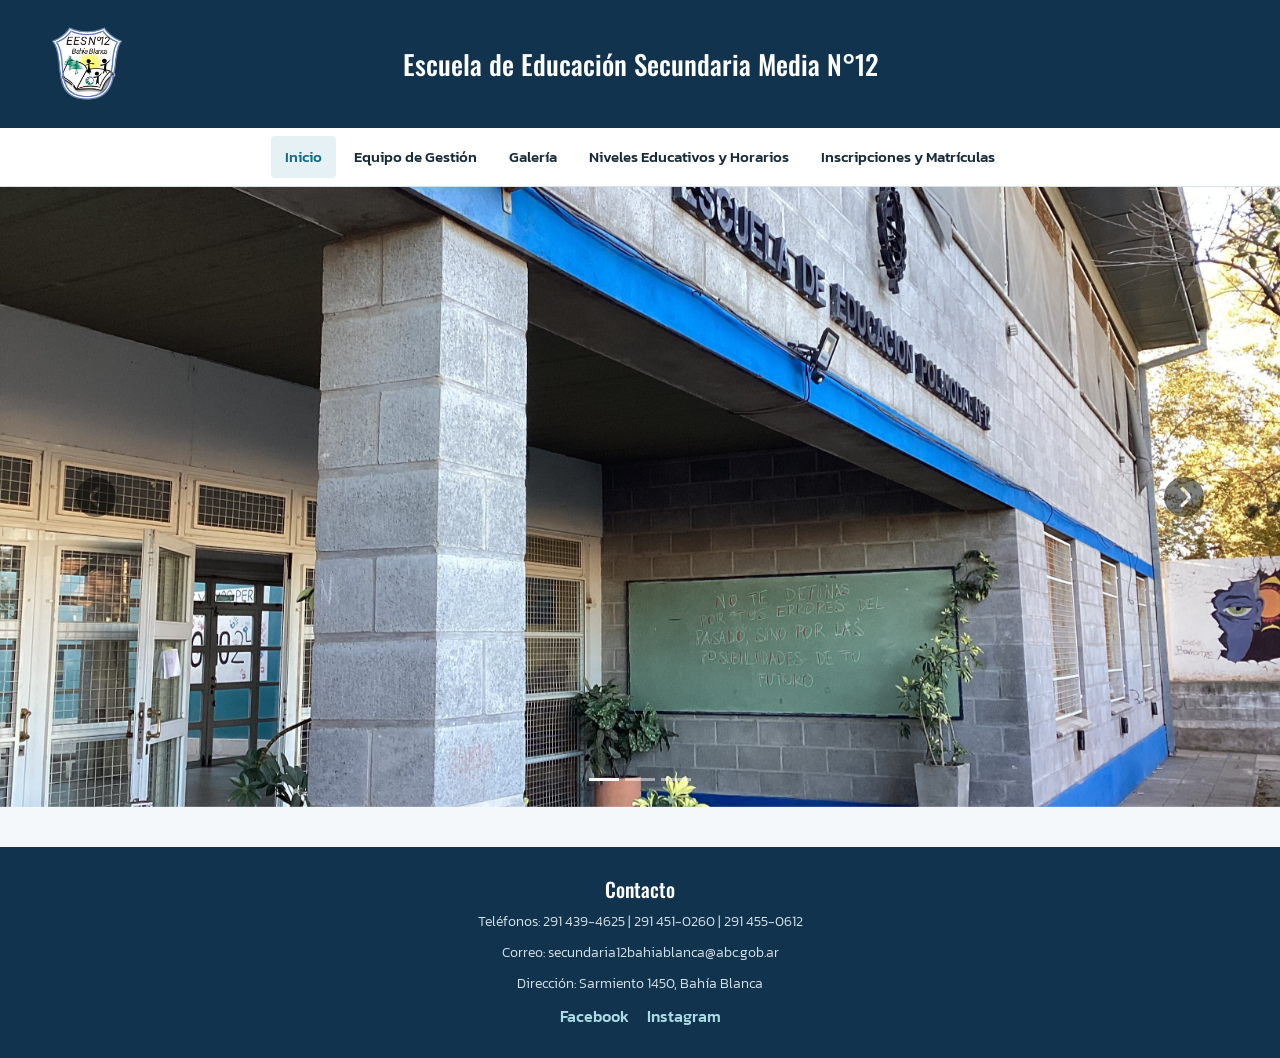
<file: media_12/index.html>
<!DOCTYPE html> 
<html lang="es">
  <head>
    <meta charset="UTF-8" />
    <meta name="viewport" content="width=device-width, initial-scale=1.0" />
    <link href="https://cdn.jsdelivr.net/npm/bootstrap@5.3.3/dist/css/bootstrap.min.css" rel="stylesheet">
    <link rel="stylesheet" href="./css/index.css" />
    <link rel="stylesheet" href="./css/sitio.css" />
    <link rel="preconnect" href="https://fonts.googleapis.com">
<link rel="preconnect" href="https://fonts.gstatic.com" crossorigin>
<link href="https://fonts.googleapis.com/css2?family=Kanit:ital,wght@0,100;0,200;0,300;0,400;0,500;0,600;0,700;0,800;0,900;1,100;1,200;1,300;1,400;1,500;1,600;1,700;1,800;1,900&family=Oswald:wght@200..700&display=swap" rel="stylesheet">
    <title>Colegio Media 12</title>
  </head>

  <body>
    <header class="site-header">
      <div class="site-brand">
        <img src="./img/logo EES12 - Escudo.png" alt="Escudo de la Escuela Media N°12" />
        <h1>Escuela de Educación Secundaria Media N°12</h1>
      </div>
    </header>   

    <nav class="site-nav" aria-label="Navegación principal">
      <a href="./index.html" aria-current="page">Inicio</a>
      <a href="./html/gestion.html">Equipo de Gestión</a>
      <a href="./html/galeria.html">Galería</a>
      <a href="./html/horarios.html">Niveles Educativos y Horarios</a>
      <a href="./html/inscripcion.html">Inscripciones y Matrículas</a>
    </nav>

<div id="carouselExampleIndicators" class="carousel slide">
  <div class="carousel-indicators">
    <button type="button" data-bs-target="#carouselExampleIndicators" data-bs-slide-to="0" class="active" aria-current="true" aria-label="Slide 1"></button>
    <button type="button" data-bs-target="#carouselExampleIndicators" data-bs-slide-to="1" aria-label="Slide 2"></button>
    <button type="button" data-bs-target="#carouselExampleIndicators" data-bs-slide-to="2" aria-label="Slide 3"></button>
  </div>
  <div class="carousel-inner">
    <div class="carousel-item active">
      <img src="./img/1.jpg" class="d-block w-100" alt="...">
    </div>
    <div class="carousel-item">
      <img src="./img/2.jpg" class="d-block w-100" alt="...">
    </div>
    <div class="carousel-item">
      <img src="./img/IMG_3177.jpg" class="d-block w-100" alt="...">
    </div>
  </div>
  <button class="carousel-control-prev" type="button" data-bs-target="#carouselExampleIndicators" data-bs-slide="prev">
  <img src="./img/angulo-circulo-izquierda.png" alt="Anterior" style="width: 40px; height: 40px;">
  <span class="visually-hidden">Previous</span>
</button>
<button class="carousel-control-next" type="button" data-bs-target="#carouselExampleIndicators" data-bs-slide="next">
  <img src="./img/angulo-circulo-derecha.png" alt="Siguiente" style="width: 40px; height: 40px;">
  <span class="visually-hidden">Next</span>
</button>
</div>
    <footer class="site-footer">
      <div class="site-footer-inner">
        <h2>Contacto</h2>
        <p>Teléfonos: 291 439-4625 | 291 451-0260 | 291 455-0612</p>
        <p>Correo: secundaria12bahiablanca@abc.gob.ar</p>
        <p>Dirección: Sarmiento 1450, Bahía Blanca</p>
        <div class="site-footer-social" aria-label="Redes sociales">
          <a href="https://www.facebook.com/groups/1409092236011892/" target="_blank" rel="noopener noreferrer">Facebook</a>
          <a href="https://www.instagram.com/escuela_secundaria12/" target="_blank" rel="noopener noreferrer">Instagram</a>
        </div>
      </div>
    </footer>

<script src="https://cdn.jsdelivr.net/npm/bootstrap@5.3.3/dist/js/bootstrap.bundle.min.js"></script>

  </body>
</html>
</file>
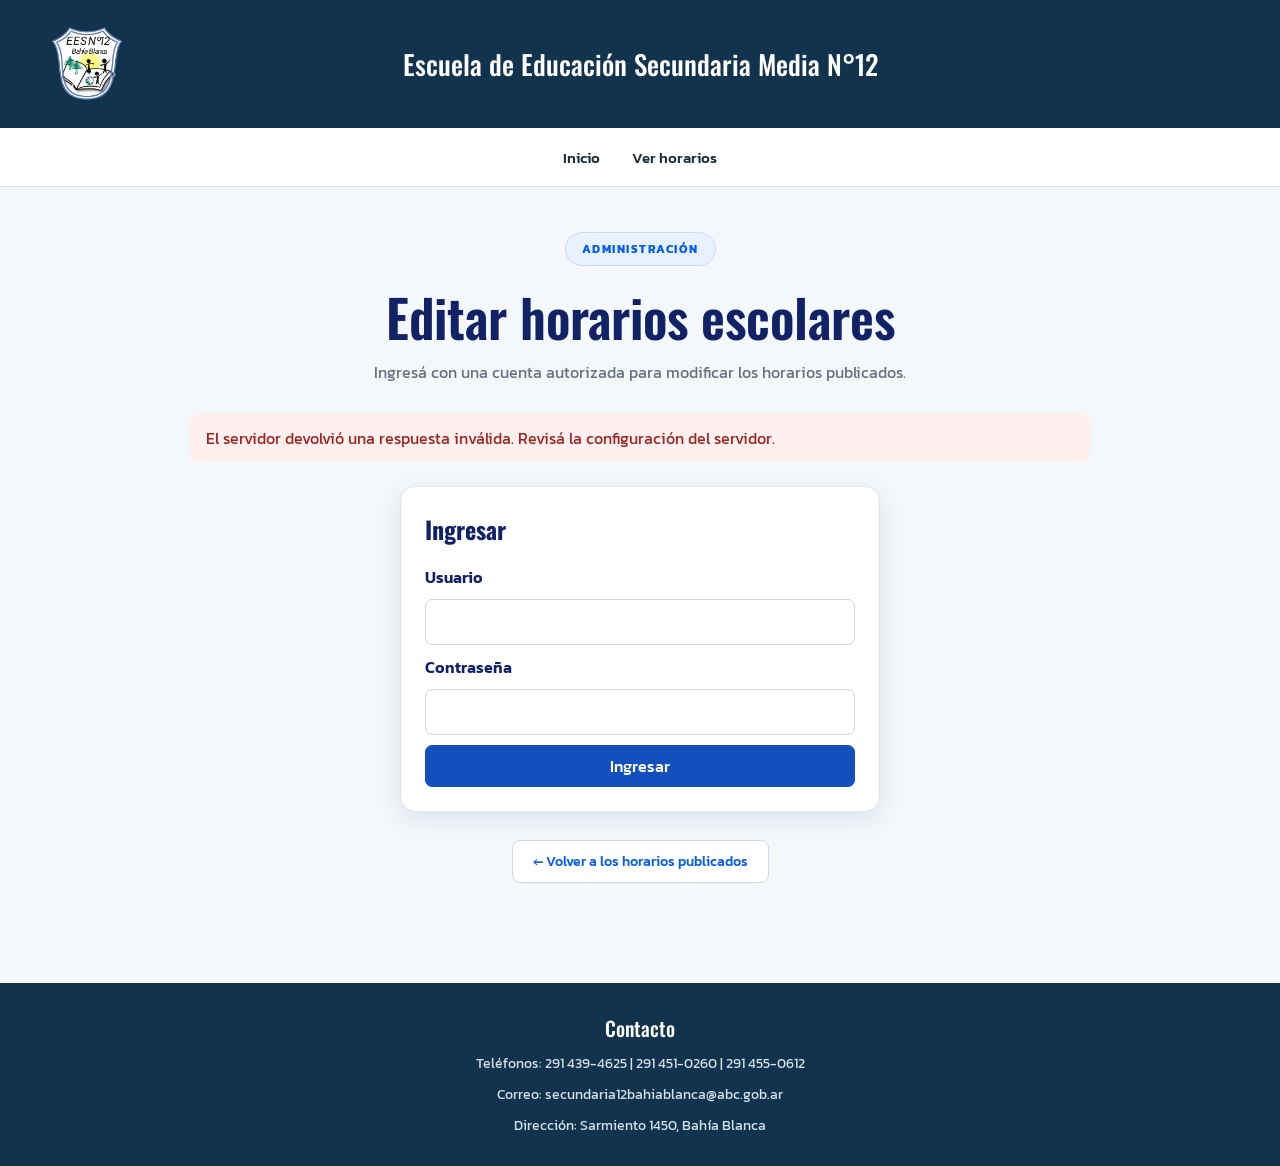
<file: media_12/html/editar-horarios.html>
<!DOCTYPE html>
<html lang="es">
<head>
  <meta charset="UTF-8">
  <meta name="viewport" content="width=device-width, initial-scale=1.0">
  <link rel="preconnect" href="https://fonts.googleapis.com">
  <link rel="preconnect" href="https://fonts.gstatic.com" crossorigin>
  <link href="https://fonts.googleapis.com/css2?family=Kanit:wght@300;400;500;600;700&family=Oswald:wght@400;500;600&display=swap" rel="stylesheet">
  <link rel="stylesheet" href="../css/horarios.css">
  <link rel="stylesheet" href="../css/sitio.css">
  <link rel="stylesheet" href="../css/editar-horarios.css">
  <title>Editar horarios | Escuela Media N°12</title>
</head>
<body>
  <header class="site-header">
    <div class="site-brand">
      <img src="../img/logo EES12 - Escudo.png" alt="Escudo de la Escuela Media N°12">
      <h1>Escuela de Educación Secundaria Media N°12</h1>
    </div>
  </header>
  <nav class="site-nav" aria-label="Navegación principal">
    <a href="../index.html">Inicio</a>
    <a href="./horarios.html">Ver horarios</a>
  </nav>

  <main class="contenedor">
    <section class="titulo">
      <span>ADMINISTRACIÓN</span>
      <h1>Editar horarios escolares</h1>
      <p>Ingresá con una cuenta autorizada para modificar los horarios publicados.</p>
    </section>

    <p class="schedule-editor-message" id="pageMessage" role="status" aria-live="polite">Verificando acceso...</p>

    <section class="schedule-login" id="loginPanel" aria-labelledby="loginTitle" hidden>
      <h2 id="loginTitle">Ingresar</h2>
      <form id="loginForm">
        <label for="username">Usuario</label>
        <input id="username" name="username" type="text" autocomplete="username" maxlength="80" required>
        <label for="password">Contraseña</label>
        <input id="password" name="password" type="password" autocomplete="current-password" required>
        <p class="schedule-editor-error" id="loginError" role="alert" hidden></p>
        <button class="schedule-editor-button primary" type="submit">Ingresar</button>
      </form>
    </section>

    <section class="schedule-editor" id="editorPanel" aria-label="Editor de horarios" hidden>
      <div class="schedule-editor-session">
        <span id="signedInUser"></span>
        <button class="schedule-editor-button" id="logoutButton" type="button">Cerrar sesión</button>
      </div>

      <div class="schedule-editor-toolbar">
        <label for="courseSelect">Curso</label>
        <select id="courseSelect"></select>
        <button class="schedule-editor-button" id="addCourseButton" type="button">Agregar curso</button>
        <button class="schedule-editor-button danger" id="removeCourseButton" type="button">Eliminar curso</button>
      </div>

      <label class="course-name-field" for="courseName">Nombre del curso</label>
      <input id="courseName" type="text" maxlength="100" required>

      <div class="schedule-editor-table-scroll">
        <table class="schedule-editor-table">
          <thead>
            <tr>
              <th scope="col">Horario</th>
              <th scope="col">Lunes</th>
              <th scope="col">Martes</th>
              <th scope="col">Miércoles</th>
              <th scope="col">Jueves</th>
              <th scope="col">Viernes</th>
              <th scope="col">Acción</th>
            </tr>
          </thead>
          <tbody id="scheduleRows"></tbody>
        </table>
      </div>

      <div class="schedule-editor-actions">
        <button class="schedule-editor-button" id="addBlockButton" type="button">Agregar bloque horario</button>
        <button class="schedule-editor-button primary" id="saveButton" type="button">Guardar y publicar cambios</button>
      </div>
    </section>

    <div class="volver">
      <a href="./horarios.html">← Volver a los horarios publicados</a>
    </div>
  </main>

  <footer class="site-footer">
    <div class="site-footer-inner">
      <h2>Contacto</h2>
      <p>Teléfonos: 291 439-4625 | 291 451-0260 | 291 455-0612</p>
      <p>Correo: secundaria12bahiablanca@abc.gob.ar</p>
      <p>Dirección: Sarmiento 1450, Bahía Blanca</p>
    </div>
  </footer>

  <script src="../js/editar-horarios.js" defer></script>
</body>
</html>
</file>
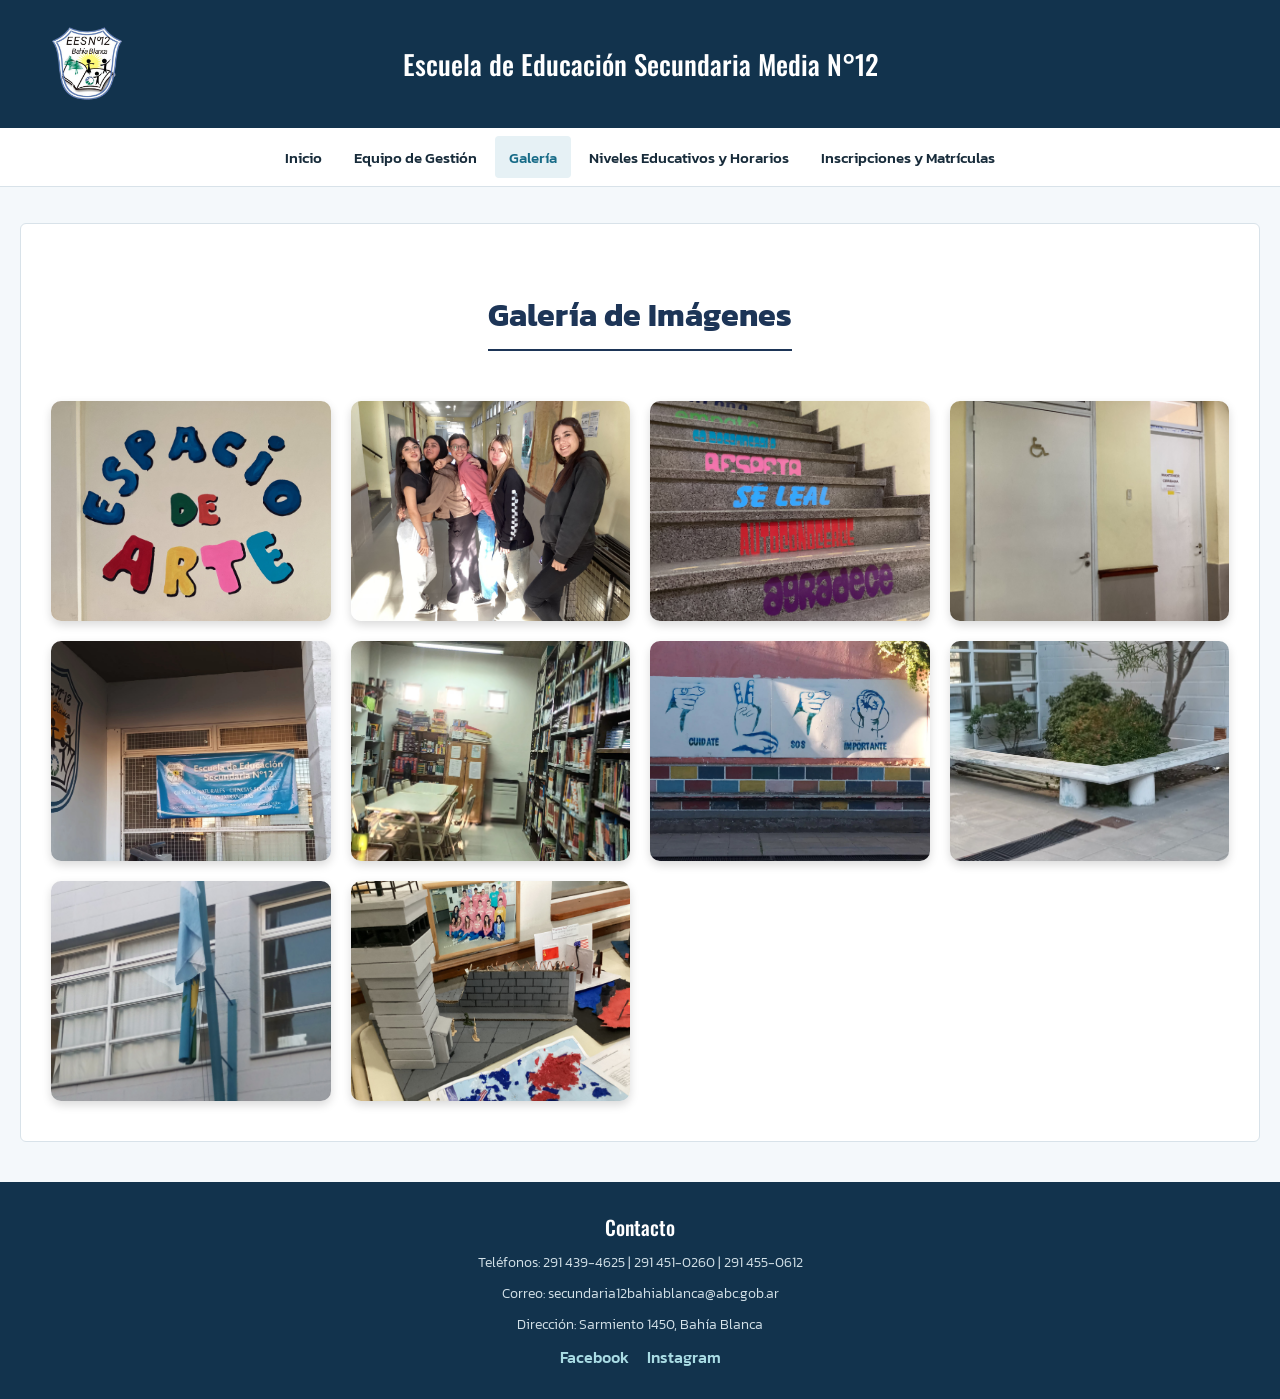
<file: media_12/html/galeria.html>
<!DOCTYPE html>
<html lang="es">
  <head>
    <meta charset="UTF-8" />
    <meta name="viewport" content="width=device-width, initial-scale=1.0" />
    <link rel="stylesheet" href="../css/galeria.css" />
    <link rel="stylesheet" href="../css/sitio.css" />
    <link rel="preconnect" href="https://fonts.googleapis.com">
<link rel="preconnect" href="https://fonts.gstatic.com" crossorigin>
<link href="https://fonts.googleapis.com/css2?family=Kanit:ital,wght@0,100;0,200;0,300;0,400;0,500;0,600;0,700;0,800;0,900;1,100;1,200;1,300;1,400;1,500;1,600;1,700;1,800;1,900&family=Oswald:wght@200..700&display=swap" rel="stylesheet">
    <title>Colegio Media 12</title>
  </head>
  <body>
  <header class="site-header">
    <div class="site-brand">
      <img src="../img/logo EES12 - Escudo.png" alt="Escudo de la Escuela Media N°12" />
      <h1>Escuela de Educación Secundaria Media N°12</h1>
    </div>
  </header>
  <nav class="site-nav" aria-label="Navegación principal">
    <a href="../index.html">Inicio</a>
    <a href="./gestion.html">Equipo de Gestión</a>
    <a href="./galeria.html" aria-current="page">Galería</a>
    <a href="./horarios.html">Niveles Educativos y Horarios</a>
    <a href="./inscripcion.html">Inscripciones y Matrículas</a>
  </nav>
    
    <div class="galeria-container">
      <h2>Galería de Imágenes</h2>
      <div class="galeria-grid">
        <img src="../img/IMG_3169.jpg" alt="" />
        <img src="../img/IMG_3170.jpg" alt="" />
        <img src="../img/IMG_3172.jpg" alt="" />
        <img src="../img/IMG_3173.jpg" alt="" />
        <img src="../img/9.jpg" alt="" />
        <img src="../img/5.jpg" alt="">
        <img src="../img/6.jpg" alt="">
        <img src="../img/7.jpg" alt="">
        <img src="../img/8.jpg" alt="">
        <img src="../img/3.jpg" alt="">
      </div>
    </div>

    <footer class="site-footer">
      <div class="site-footer-inner">
        <h2>Contacto</h2>
        <p>Teléfonos: 291 439-4625 | 291 451-0260 | 291 455-0612</p>
        <p>Correo: secundaria12bahiablanca@abc.gob.ar</p>
        <p>Dirección: Sarmiento 1450, Bahía Blanca</p>
        <div class="site-footer-social" aria-label="Redes sociales">
          <a href="https://www.facebook.com/groups/1409092236011892/" target="_blank" rel="noopener noreferrer">Facebook</a>
          <a href="https://www.instagram.com/escuela_secundaria12/" target="_blank" rel="noopener noreferrer">Instagram</a>
        </div>
      </div>
    </footer>
</body>
</html>
</file>
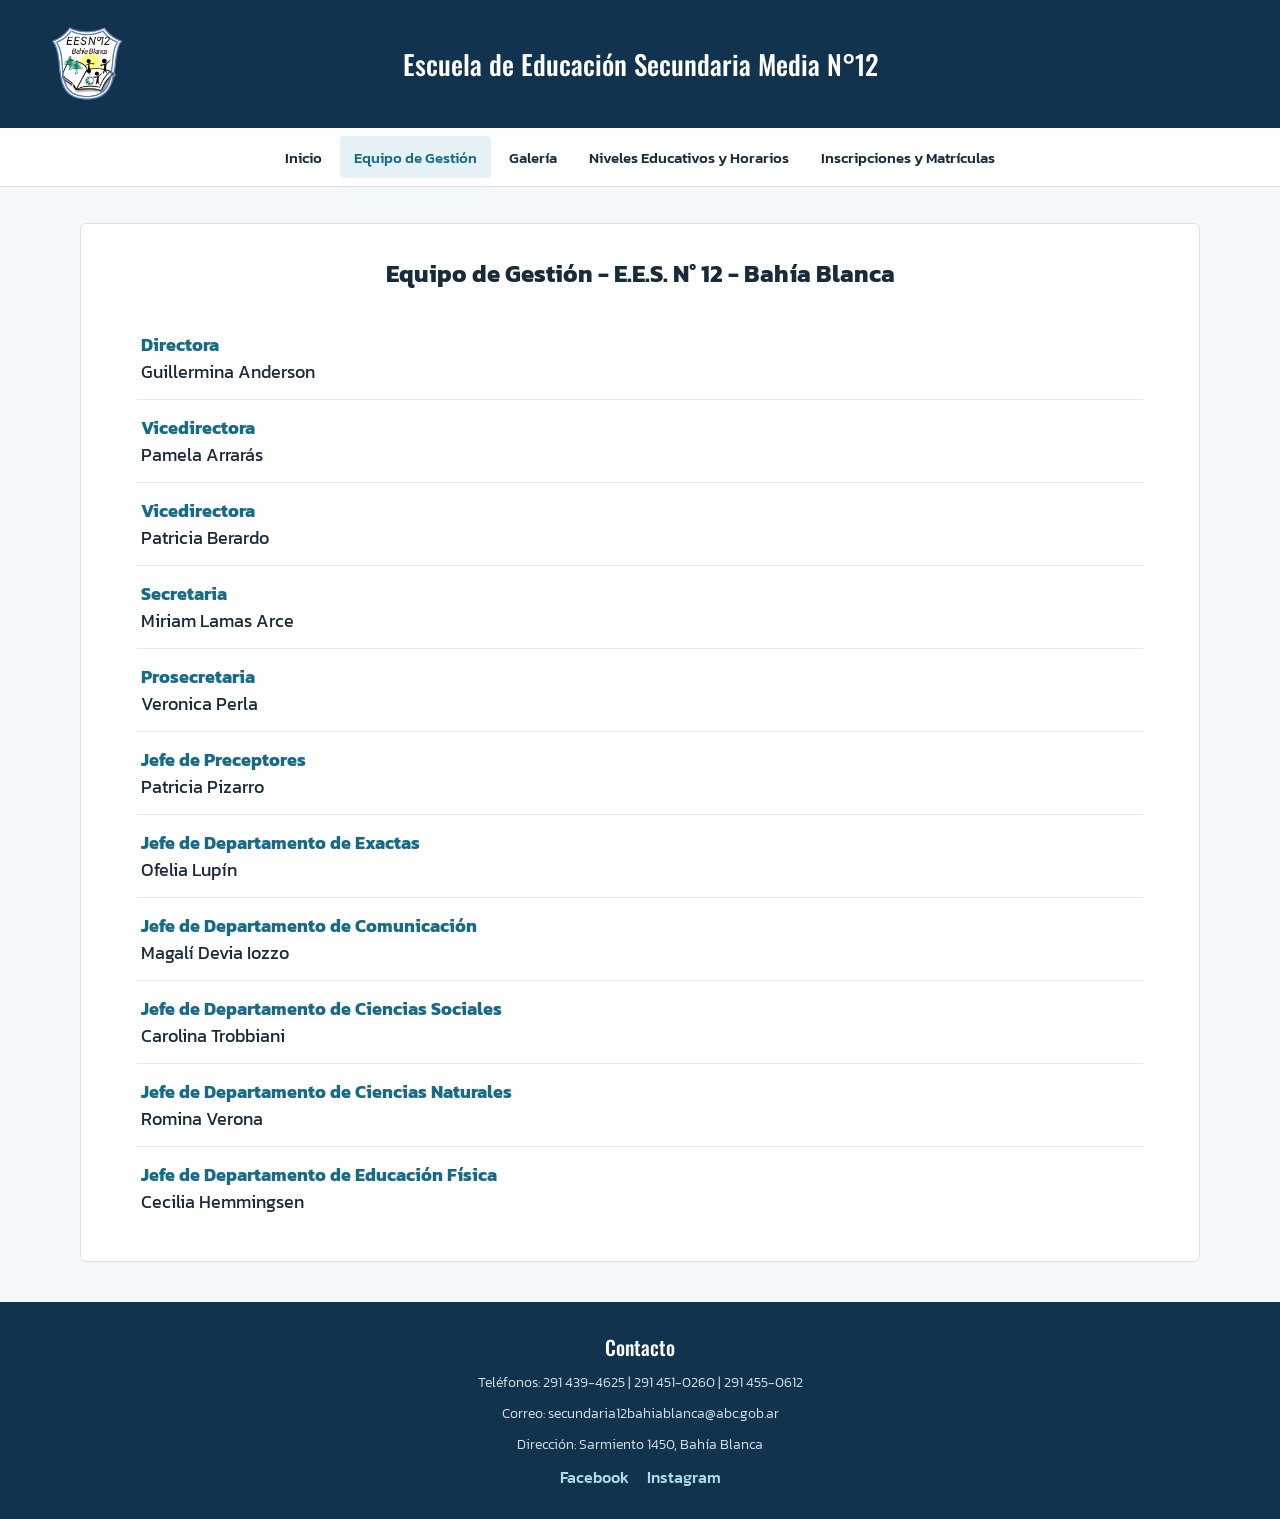
<file: media_12/html/gestion.html>
<!DOCTYPE html>
<html lang="es">
  <head>
    <meta charset="UTF-8" />
    <meta name="viewport" content="width=device-width, initial-scale=1.0" />
    <link rel="stylesheet" href="../css/gestion.css" />
    <link rel="stylesheet" href="../css/sitio.css" />
    <link rel="preconnect" href="https://fonts.googleapis.com" />
    <link rel="preconnect" href="https://fonts.gstatic.com" crossorigin />
    <link
      href="https://fonts.googleapis.com/css2?family=Kanit:ital,wght@0,100;0,200;0,300;0,400;0,500;0,600;0,700;0,800;0,900;1,100;1,200;1,300;1,400;1,500;1,600;1,700;1,800;1,900&family=Oswald:wght@200..700&display=swap"
      rel="stylesheet"/>
    <title>Colegio Media 12</title>
  </head>
  <body>
    <header class="site-header">
      <div class="site-brand">
        <img src="../img/logo EES12 - Escudo.png" alt="Escudo de la Escuela Media N°12" />
        <h1>Escuela de Educación Secundaria Media N°12</h1>
      </div>
    </header>
    <nav class="site-nav" aria-label="Navegación principal">
      <a href="../index.html">Inicio</a>
      <a href="./gestion.html" aria-current="page">Equipo de Gestión</a>
      <a href="./galeria.html">Galería</a>
      <a href="./horarios.html">Niveles Educativos y Horarios</a>
      <a href="./inscripcion.html">Inscripciones y Matrículas</a>
    </nav>

    <div class="equipo-directivo">
      <h2>Equipo de Gestión - E.E.S. N° 12 - Bahía Blanca</h2>
      <div class="miembro">
        <p>
          <strong>Directora</strong> <br />
          Guillermina Anderson <br />
        </p>
      </div>
      <div class="miembro">
        <p>
          <strong>Vicedirectora</strong> <br/>
          Pamela Arrarás <br />
        </p>
      </div>
      <div class="miembro">
        <p>
          <strong>Vicedirectora</strong> <br />
          Patricia Berardo <br />
          <em></em>
        </p>
      </div>
      <div class="miembro">
        <p>
          <strong>Secretaria</strong> <br />
          Miriam Lamas Arce <br />
        </p>
      </div>
      <div class="miembro">
        <p>
          <strong>Prosecretaria</strong> <br />
          Veronica Perla<br />
        </p>
      </div>
      <div class="miembro">
        <p>
          <strong>Jefe de Preceptores</strong><br />
          Patricia Pizarro <br />
        </p>
      </div>
      <div class="miembro">
        <p>
          <strong>Jefe de Departamento de Exactas </strong><br />Ofelia Lupín
          <br />
        </p>
      </div>
      <div class="miembro">
        <p>
          <strong>Jefe de Departamento de Comunicación </strong> <br />
          Magalí Devia Iozzo<br />
        </p>
      </div>
      <div class="miembro">
        <p>
          <strong>Jefe de Departamento de Ciencias Sociales</strong><br />
          Carolina Trobbiani <br />
        </p>
      </div>
      <div class="miembro">
        <p>
          <strong>Jefe de Departamento de Ciencias Naturales</strong><br />
          Romina Verona<br />
        </p>
      </div>
      <div class="miembro">
        <p>
          <strong>Jefe de Departamento de Educación Física </strong> <br />
          Cecilia Hemmingsen <br />
        </p>
      </div>
    </div>

    <footer class="site-footer">
      <div class="site-footer-inner">
        <h2>Contacto</h2>
        <p>Teléfonos: 291 439-4625 | 291 451-0260 | 291 455-0612</p>
        <p>Correo: secundaria12bahiablanca@abc.gob.ar</p>
        <p>Dirección: Sarmiento 1450, Bahía Blanca</p>
        <div class="site-footer-social" aria-label="Redes sociales">
          <a href="https://www.facebook.com/groups/1409092236011892/" target="_blank" rel="noopener noreferrer">Facebook</a>
          <a href="https://www.instagram.com/escuela_secundaria12/" target="_blank" rel="noopener noreferrer">Instagram</a>
        </div>
      </div>
    </footer>
  </body>
</html>
</file>
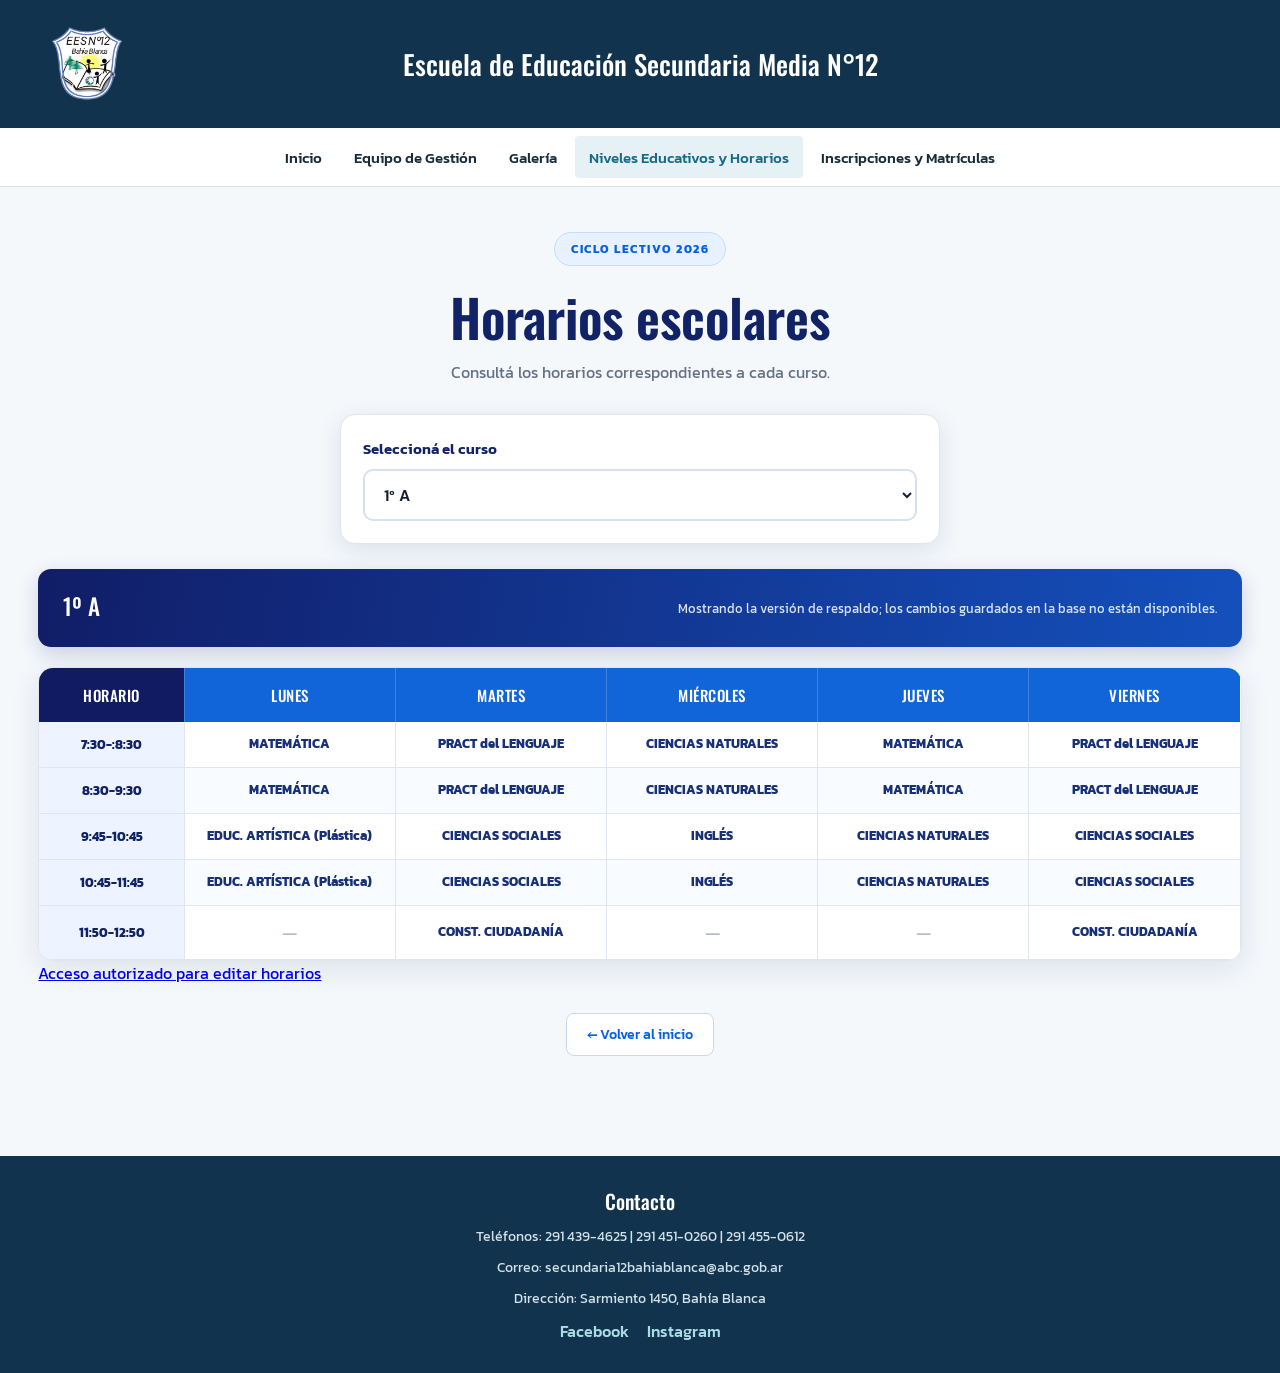
<file: media_12/html/horarios.html>
<!DOCTYPE html>
<html lang="es">

<head>
    <meta charset="UTF-8">

    <meta name="viewport" content="width=device-width, initial-scale=1.0">

    <link rel="preconnect" href="https://fonts.googleapis.com">
    <link rel="preconnect" href="https://fonts.gstatic.com" crossorigin>

    <link
        href="https://fonts.googleapis.com/css2?family=Kanit:wght@300;400;500;600;700&family=Oswald:wght@400;500;600&display=swap"
        rel="stylesheet">

    <link rel="stylesheet" href="../css/horarios.css">
    <link rel="stylesheet" href="../css/sitio.css">

    <title>Horarios | Escuela Media N°12</title>
</head>

<body>
    <header class="site-header">
        <div class="site-brand">
            <img src="../img/logo EES12 - Escudo.png" alt="Escudo de la Escuela Media N°12">
            <h1>Escuela de Educación Secundaria Media N°12</h1>
        </div>
    </header>
    <nav class="site-nav" aria-label="Navegación principal">

        <a href="../index.html">
            Inicio
        </a>

        <a href="./gestion.html">
            Equipo de Gestión
        </a>

        <a href="./galeria.html">
            Galería
        </a>

        <a href="./horarios.html" aria-current="page">
            Niveles Educativos y Horarios
        </a>

        <a href="./inscripcion.html">
            Inscripciones y Matrículas
        </a>

    </nav>
    <main class="contenedor">

        <section class="titulo">

            <span>
                CICLO LECTIVO 2026
            </span>

            <h1>
                Horarios escolares
            </h1>

            <p>
                Consultá los horarios correspondientes a cada curso.
            </p>

        </section>


        <!-- SELEC  TOR -->

        <section class="selector">

            <label for="cursoSelect">
                Seleccioná el curso
            </label>

            <select id="cursoSelect">
            </select>

        </section>


        <!-- INFORMACIÓN DEL CURSO -->

        <section id="infoCurso" class="infoCurso">
        </section>


        <!-- TABLA -->

        <section class="tablaContenedor">

            <div class="avisoCelular">
                Deslizá hacia los costados para ver toda la tabla.
            </div>

            <div class="tablaScroll">

                <table>

                    <thead>

                        <tr>

                            <th class="hora">
                                HORARIO
                            </th>

                            <th>
                                LUNES
                            </th>

                            <th>
                                MARTES
                            </th>

                            <th>
                                MIÉRCOLES
                            </th>

                            <th>
                                JUEVES
                            </th>

                            <th>
                                VIERNES
                            </th>

                        </tr>

                    </thead>

                    <tbody id="horariosBody">
                    </tbody>

                </table>

            </div>

        </section>

        <div class="schedule-admin-link">
            <a href="./editar-horarios.html">Acceso autorizado para editar horarios</a>
        </div>

        <!-- VOLVER -->

        <div class="volver">

            <a href="../index.html">
                ← Volver al inicio
            </a>

        </div>

    </main>


    <!-- PIE -->

    <footer class="site-footer">
        <div class="site-footer-inner">
            <h2>Contacto</h2>
            <p>Teléfonos: 291 439-4625 | 291 451-0260 | 291 455-0612</p>
            <p>Correo: secundaria12bahiablanca@abc.gob.ar</p>
            <p>Dirección: Sarmiento 1450, Bahía Blanca</p>
            <div class="site-footer-social" aria-label="Redes sociales">
                <a href="https://www.facebook.com/groups/1409092236011892/" target="_blank" rel="noopener noreferrer">Facebook</a>
                <a href="https://www.instagram.com/escuela_secundaria12/" target="_blank" rel="noopener noreferrer">Instagram</a>
            </div>
        </div>
    </footer>


    <script src="../js/horarios-publicos.js"></script>

</body>

</html>
</file>
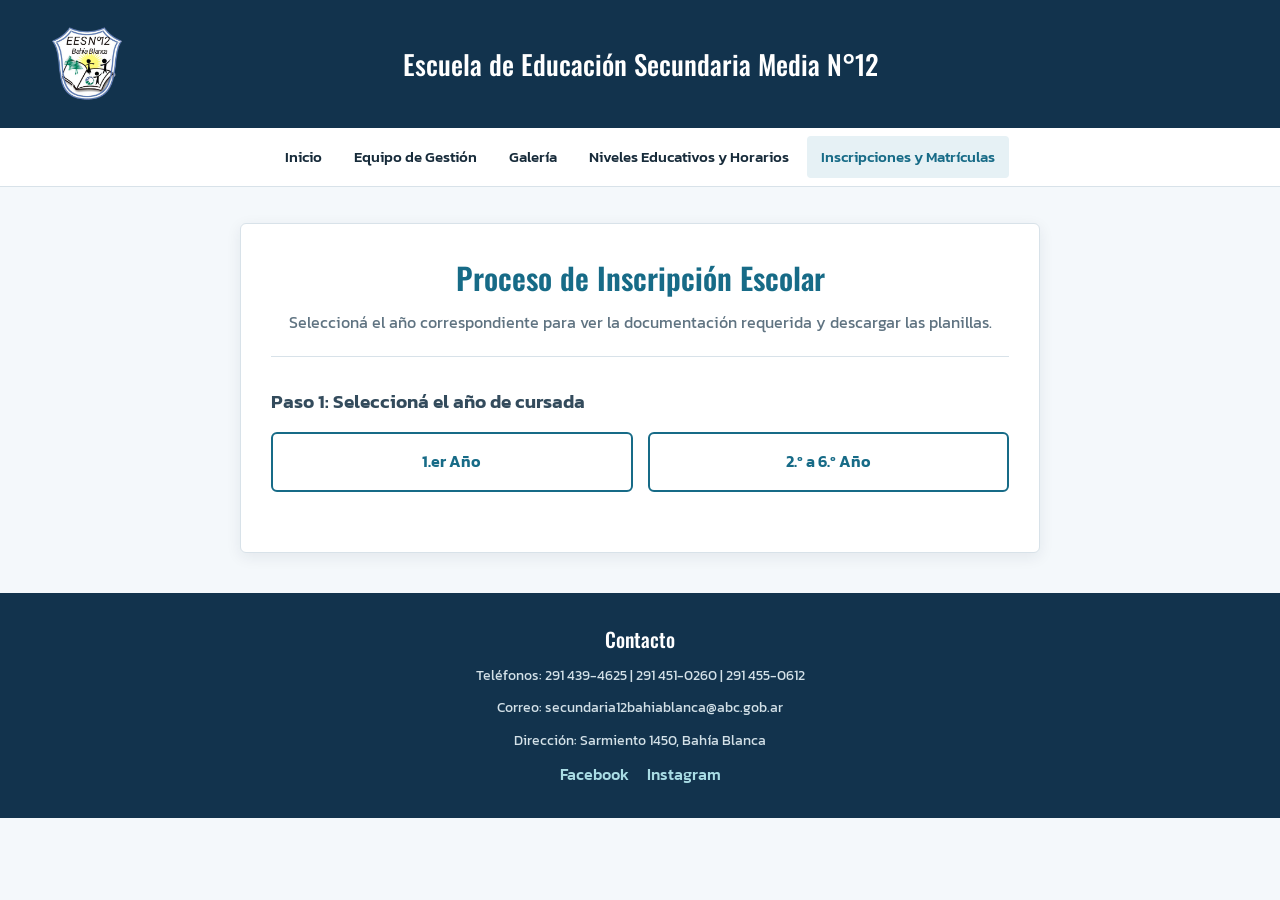
<file: media_12/html/inscripcion.html>
<!DOCTYPE html>
<html lang="es">
<head>
  <meta charset="UTF-8">
  <meta name="viewport" content="width=device-width, initial-scale=1.0">
  <title>Inscripción Escolar - Escuela Secundaria</title>
  <link rel="stylesheet" href="../css/inscripcion.css">
  <link rel="stylesheet" href="../css/sitio.css">
  <link rel="preconnect" href="https://fonts.googleapis.com">
  <link rel="preconnect" href="https://fonts.gstatic.com" crossorigin>
  <link href="https://fonts.googleapis.com/css2?family=Kanit:wght@300;400;500;600;700&family=Oswald:wght@400;500;600&display=swap" rel="stylesheet">
</head>
<body>

  <header class="site-header">
    <div class="site-brand">
      <img src="../img/logo EES12 - Escudo.png" alt="Escudo de la Escuela Media N°12">
      <h1>Escuela de Educación Secundaria Media N°12</h1>
    </div>
  </header>
  <nav class="site-nav" aria-label="Navegación principal">
    <a href="../index.html">Inicio</a>
    <a href="./gestion.html">Equipo de Gestión</a>
    <a href="./galeria.html">Galería</a>
    <a href="./horarios.html">Niveles Educativos y Horarios</a>
    <a href="./inscripcion.html" aria-current="page">Inscripciones y Matrículas</a>
  </nav>

  <div class="container">
    <header class="page-intro">
      <h1>Proceso de Inscripción Escolar</h1>
      <p>Seleccioná el año correspondiente para ver la documentación requerida y descargar las planillas.</p>
    </header>

    <div class="step-title">Paso 1: Seleccioná el año de cursada</div>
    
    <div class="selector-container">
      <button class="btn-select" id="btn-1ro" onclick="mostrarSeccion('1ro')">1.er Año</button>
      <button class="btn-select" id="btn-2do6to" onclick="mostrarSeccion('2do6to')">2.º a 6.º Año</button>
    </div>

    <!-- SECCIÓN 1ER AÑO -->
    <div id="seccion-1ro" class="content-section">
      <h3 class="section-title">Requisitos para Inscripción - 1.er Año</h3>
      
      <p><strong>Documentación a presentar:</strong></p>
      <ul class="requirements-list">
        <li>Certificado de finalización de Estudios Primarios.</li>
        <li>CUIL del alumna/o y de la madre y/o padre.</li>
        <li>Fotocopia del acta de nacimiento o partida de nacimiento.</li>
        <li>Autorización para uso de imagen.</li>
        <li>Ficha de Salud.</li>
        <li>Fotocopia de la libreta de vacunación completa (LSMI).</li>
        <li>Anexo III de salida educativa.</li>
        <li>Certificado de buena salud.</li>
        <li>Certificado buco-dental.</li>
        <li>Autorización para el retiro de alumna/o.</li>
        <li>Foto 4x4 (1).</li>
      </ul>

      <div class="download-card">
        <h4>Planillas para descargar</h4>
        <div class="download-buttons">
          <a class="btn-download" href="../Archivos/Autorización de uso de imagen ESTUDIANTES (1).pdf" download>
            <span>Autorización para uso de imagen</span>
            <span class="badge badge-pdf">PDF</span>
          </a>
          <a class="btn-download" href="../Archivos/Ficha de Salud.docx (1).pdf" download>
            <span>Ficha de Salud</span>
            <span class="badge badge-pdf">PDF</span>
          </a>
          <a class="btn-download" href="../Archivos/Salida Educativa - ANEXO 3 (1).docx" download>
            <span>Anexo III de salida educativa</span>
            <span class="badge badge-word">WORD</span>
          </a>
          <a class="btn-download" href="../Archivos/PLANILLA DE AUTORIZADOS A RETIRAR 2026 (1).docx" download>
            <span>Autorización para el retiro de la alumna/o</span>
            <span class="badge badge-word">WORD</span>
          </a>
        </div>
      </div>
    </div>

    <!-- SECCIÓN 2DO A 6TO AÑO -->
    <div id="seccion-2do6to" class="content-section">
      <h3 class="section-title">Requisitos para Inscripción - 2.º a 6.º Año</h3>
      
      <p><strong>Documentación a presentar:</strong></p>
      <ul class="requirements-list">
        <li>CUIL del alumna/o y de la madre y/o padre.</li>
        <li>Fotocopia del acta de nacimiento o partida de nacimiento.</li>
        <li>Autorización para uso de imagen.</li>
        <li>Ficha de Salud.</li>
        <li>Fotocopia de la libreta de vacunación completa (LSMI).</li>
        <li>Anexo III de salida educativa.</li>
        <li>Certificado de buena salud.</li>
        <li>Certificado buco-dental.</li>
        <li>Autorización para el retiro de alumna/o.</li>
        <li>Foto 4x4 (1).</li>
        <li>Acta de compromiso de entrega de analítico incompleto <em>(sólo para matrícula externa)</em>.</li>
      </ul>

      <div class="download-card">
        <h4>Planillas para descargar</h4>
        <div class="download-buttons">
          <a class="btn-download" href="../Archivos/Autorización de uso de imagen ESTUDIANTES (1).pdf" download>
            <span>Autorización para uso de imagen</span>
            <span class="badge badge-pdf">PDF</span>
          </a>
          <a class="btn-download" href="../Archivos/Ficha de Salud.docx (1).pdf" download>
            <span>Ficha de Salud</span>
            <span class="badge badge-pdf">PDF</span>
          </a>
          <a class="btn-download" href="../Archivos/Salida Educativa - ANEXO 3 (1).docx" download>
            <span>Anexo III de salida educativa</span>
            <span class="badge badge-word">WORD</span>
          </a>
          <a class="btn-download" href="../Archivos/PLANILLA DE AUTORIZADOS A RETIRAR 2026 (1).docx" download>
            <span>Autorización para el retiro de la alumna/o</span>
            <span class="badge badge-word">WORD</span>
          </a>
          <a class="btn-download" href="../Archivos/Acta compromiso Analíticos Parciales (2do a 6to).pdf" download>
            <span>Acta de compromiso de entrega de analítico incompleto</span>
            <span class="badge badge-pdf">PDF</span>
          </a>
        </div>
      </div>
    </div>

  </div>

  <footer class="site-footer">
    <div class="site-footer-inner">
      <h2>Contacto</h2>
      <p>Teléfonos: 291 439-4625 | 291 451-0260 | 291 455-0612</p>
      <p>Correo: secundaria12bahiablanca@abc.gob.ar</p>
      <p>Dirección: Sarmiento 1450, Bahía Blanca</p>
      <div class="site-footer-social" aria-label="Redes sociales">
        <a href="https://www.facebook.com/groups/1409092236011892/" target="_blank" rel="noopener noreferrer">Facebook</a>
        <a href="https://www.instagram.com/escuela_secundaria12/" target="_blank" rel="noopener noreferrer">Instagram</a>
      </div>
    </div>
  </footer>

  <script src="../js/INSCRIPCION.JS"></script>
</body>
</html>
</file>
<file: media_12/css/index.css>
/*Base*/
body {
  font-family: 'Kanit', sans-serif;
  margin: 0;
  padding: 0;
  background-color: #f4f9ff;
  color: #333;
}

.Inicio {
  background-color: #003366;
  color: white;
  text-align: center;
  padding: 20px;
}


.Inicio img {
  width: 100px;
  height: auto;
  margin-bottom: 10px;
}

.Inicio h2 {
  font-size: 24px;
  margin: 0;
}

.MenudeOpciones {
  display: flex;
  justify-content: center;
  background-color: #00509e;
  padding: 15px 0;
  flex-wrap: wrap;
  gap: 15px;
}

.MenudeOpciones a {
  color: white;
  text-decoration: none;
  font-weight: 500;
  padding: 10px 20px;
  border-radius: 5px;
  transition: background-color 0.3s;
  background-color: #0066cc;
}

.MenudeOpciones a:hover {
  background-color:green;
}

footer {
  background-color: #003366;
  color: white;
  padding: 20px;
  text-align: center;
  margin-top: 30px;
}

footer h3 {
  margin-bottom: 10px;
}

footer p, footer h5 {
  margin: 5px 0;
  font-weight: 300;
}

footer a {
  color: #a3d5ff;
  text-decoration: none;
}

footer a:hover {
  text-decoration: underline;
}

.carousel-item img {
  width: 100%;
  height: min(62vw, 620px);
  min-height: 260px;
  object-fit: cover;
  object-position: center;
}

@media (max-width: 600px) {
  .carousel-item img {
    height: 62vh;
    min-height: 300px;
    max-height: 480px;
  }
}

/*Niveles*/
 .botonera {
        text-align: center;
        margin: 50px auto;
      }
      .botonera button {
        font-family: 'Kanit', sans-serif;
        font-size: 1.2rem;
        margin: 20px;
        padding: 15px 30px;
        background-color: #004080;
        color: white;
        border: none;
        border-radius: 8px;
        cursor: pointer;
        transition: background-color 0.3s ease;
      }
      .botonera button:hover {
        background-color: #0066cc;
      }

/*Inscripción*/
.contenido-inscripcion h2{
text-indent: 0.5em;
}

.contenido-inscripcion p, h3 {
  text-indent: 1em;
}

.contenido-inscripcion .container {
  display: flex;
  flex-direction: column;
  justify-content: center;
  align-items: center;
  height: 100vh;
  padding: 30px;
  background-color: white;
  border-radius: 10px;
  text-align: center;
  box-shadow: 0 0 10px rgba(0,0,0,0.1);
  margin: auto;
}

.contenido-inscripcion h1, h2 {
  color: #003366;
}

.contenido-inscripcion ol, ul {
  margin-left: 20px;
}

.contenido-inscripcion a.btn {
  display: inline-block;
  padding: 10px 20px;
  background-color: #00509e;
  color: white;
  text-decoration: none;
  border-radius: 5px;
}

.contenido-inscripcion a.btn:hover {
  background-color: #003f7d;
}
</file>
<file: media_12/css/sitio.css>
:root {
  color-scheme: light;
  --site-ink: #172b3a;
  --site-navy: #12334d;
  --site-blue: #176b87;
  --site-paper: #f4f8fb;
  --site-line: #d8e2e9;
}

* {
  box-sizing: border-box;
}

html {
  min-width: 320px;
  scroll-behavior: smooth;
}

body {
  min-height: 100vh;
  margin: 0;
  padding: 0;
  background: var(--site-paper);
  color: var(--site-ink);
  font-family: "Kanit", sans-serif;
}

.site-header {
  display: flex;
  align-items: center;
  justify-content: center;
  gap: 18px;
  min-height: 128px;
  margin: 0;
  padding: 20px 24px;
  border: 0;
  background: var(--site-navy);
  color: #fff;
  text-align: left;
}

.site-brand {
  display: grid;
  grid-template-columns: 76px minmax(0, 1fr) 76px;
  align-items: center;
  gap: 18px;
  width: min(100%, 1180px);
}

.site-brand img {
  display: block;
  flex: 0 0 auto;
  width: 76px;
  height: 76px;
  object-fit: contain;
}

.site-brand h1,
.site-brand h2 {
  grid-column: 2;
  margin: 0;
  color: #fff;
  font-family: "Oswald", sans-serif;
  font-size: 27px;
  font-weight: 500;
  line-height: 1.2;
  text-align: center;
}

.site-nav {
  display: flex;
  align-items: center;
  justify-content: center;
  flex-wrap: wrap;
  gap: 4px;
  width: 100%;
  padding: 8px 16px;
  background: #fff;
  border-bottom: 1px solid var(--site-line);
}

.site-nav a {
  display: inline-flex;
  align-items: center;
  min-height: 42px;
  padding: 8px 14px;
  border-radius: 4px;
  color: var(--site-ink);
  font-size: 15px;
  font-weight: 500;
  text-align: center;
  text-decoration: none;
  transition: background-color .18s ease, color .18s ease;
}

.site-nav a:hover,
.site-nav a[aria-current="page"] {
  background: #e6f1f5;
  color: var(--site-blue);
}

.site-nav a:focus-visible,
.site-footer a:focus-visible {
  outline: 3px solid #77c7d8;
  outline-offset: 3px;
}

.site-footer {
  margin: 40px 0 0;
  padding: 30px 24px;
  background: var(--site-navy);
  color: #edf4f7;
}

.site-footer-inner {
  display: flex;
  flex-direction: column;
  align-items: center;
  gap: 10px;
  width: min(100%, 1180px);
  margin: 0 auto;
  text-align: center;
}

.site-footer h2 {
  margin: 0;
  color: #fff;
  font-family: "Oswald", sans-serif;
  font-size: 20px;
  font-weight: 500;
}

.site-footer p {
  margin: 0;
  color: #d3e1e8;
  font-size: 14px;
  overflow-wrap: anywhere;
}

.site-footer-social {
  display: flex;
  flex-wrap: wrap;
  justify-content: center;
  align-items: center;
  gap: 8px 18px;
}

.site-footer-social a {
  color: #a9dce4;
  font-weight: 500;
  text-decoration: none;
}

.site-footer-social a:hover {
  color: #fff;
  text-decoration: underline;
}

@media (max-width: 640px) {
  .site-header {
    min-height: 104px;
    padding: 16px;
  }

  .site-brand {
    grid-template-columns: 58px minmax(0, 1fr) 58px;
    gap: 12px;
  }

  .site-brand img {
    width: 58px;
    height: 58px;
  }

  .site-brand h1,
  .site-brand h2 {
    font-size: 21px;
  }

  .site-nav {
    gap: 2px;
    padding: 8px;
  }

  .site-nav a {
    flex: 1 1 145px;
    padding: 8px 10px;
    font-size: 14px;
  }

}

@media (prefers-reduced-motion: reduce) {
  *,
  *::before,
  *::after {
    scroll-behavior: auto !important;
    transition-duration: .01ms !important;
  }
}
</file>
<file: media_12/css/horarios.css>
/*HORARIOS - ESCUELA MEDIA N12 */

* {
    box-sizing: border-box;
}

html {
    scroll-behavior: smooth;
}

body {
    margin: 0;
    padding: 0;

    background: #f4f7fc;

    color: #172033;

    font-family: "Kanit", sans-serif;
}


/* =========================================================
   ENCABEZADO
   ========================================================= */

.Inicio:not(.site-header) {

    min-height: 175px;

    padding: 25px 15px;

    display: flex;

    flex-direction: column;

    justify-content: center;

    align-items: center;

    text-align: center;

    background: linear-gradient(
        135deg,
        #101b61,
        #152b91,
        #1851c4
    );

    box-shadow:
        0 4px 15px rgba(0, 0, 0, 0.18);
}


.Inicio:not(.site-header) img {

    width: 82px;

    height: 82px;

    object-fit: contain;

    margin-bottom: 12px;

    filter:
        drop-shadow(
            0 3px 5px rgba(0,0,0,.3)
        );
}


.Inicio:not(.site-header) h2 {

    margin: 0;

    color: white;

    font-family: "Oswald", sans-serif;

    font-size: clamp(
        22px,
        4vw,
        32px
    );

    font-weight: 500;
}


/* =========================================================
   MENÚ
   ========================================================= */

.MenudeOpciones:not(.site-nav) {

    width: 100%;

    min-height: 55px;

    padding: 7px 10px;

    display: flex;

    justify-content: center;

    align-items: center;

    flex-wrap: wrap;

    gap: 5px;

    background: linear-gradient(
        90deg,
        #0759d8,
        #0788ef
    );

    box-shadow:
        0 3px 10px rgba(0,0,0,.15);
}


.MenudeOpciones:not(.site-nav) a {

    padding: 10px 14px;

    color: white;

    text-decoration: none;

    font-size: 14px;

    font-weight: 500;

    border-radius: 6px;

    transition:
        background .2s ease,
        transform .2s ease;
}


.MenudeOpciones:not(.site-nav) a:hover {

    background:
        rgba(255,255,255,.15);

    transform:
        translateY(-1px);
}


.MenudeOpciones:not(.site-nav) a.activo {

    background:
        rgba(255,255,255,.2);

    box-shadow:
        inset 0 -3px 0 white;
}


/* =========================================================
   CONTENEDOR PRINCIPAL
   ========================================================= */

.contenedor {

    width: 94%;

    max-width: 1400px;

    margin: auto;

    padding:
        45px 0 60px;
}


/* =========================================================
   TÍTULO
   ========================================================= */

.titulo {

    text-align: center;

    margin-bottom: 30px;
}


.titulo span {

    display: inline-block;

    padding:
        7px 16px;

    color: #075ee8;

    background: #e8f1ff;

    border:
        1px solid #c8dcfa;

    border-radius:
        30px;

    font-size: 12px;

    font-weight: 700;

    letter-spacing:
        1.5px;
}


.titulo h1 {

    margin:
        12px 0 5px;

    color: #122266;

    font-family:
        "Oswald",
        sans-serif;

    font-size:
        clamp(35px, 5vw, 52px);

    font-weight: 600;
}


.titulo p {

    margin: 0;

    color: #667085;

    font-size: 16px;
}


/* =========================================================
   SELECTOR
   ========================================================= */

.selector {

    width: 100%;

    max-width: 600px;

    margin:
        0 auto 25px;

    padding: 22px;

    background: white;

    border:
        1px solid #dfe6f0;

    border-radius: 15px;

    box-shadow:
        0 7px 25px
        rgba(18,34,102,.1);
}


.selector label {

    display: block;

    margin-bottom: 9px;

    color: #122266;

    font-weight: 600;

    font-size: 15px;
}


#cursoSelect {

    width: 100%;

    height: 52px;

    padding:
        0 15px;

    border:
        2px solid #d6e0ef;

    border-radius: 10px;

    background: white;

    color: #172033;

    font-family:
        "Kanit",
        sans-serif;

    font-size: 16px;

    font-weight: 500;

    cursor: pointer;

    outline: none;

    transition: .2s;
}


#cursoSelect:hover {

    border-color:
        #075ee8;
}


#cursoSelect:focus {

    border-color:
        #075ee8;

    box-shadow:
        0 0 0 4px
        rgba(7,94,232,.12);
}


/* =========================================================
   INFORMACIÓN DEL CURSO
   ========================================================= */

.infoCurso {

    width: 100%;

    margin-bottom: 20px;

    padding:
        20px 25px;

    display: flex;

    justify-content:
        space-between;

    align-items: center;

    gap: 15px;

    flex-wrap: wrap;

    color: white;

    background:
        linear-gradient(
            100deg,
            #111d67,
            #1450bd
        );

    border-radius: 13px;

    box-shadow:
        0 7px 20px
        rgba(17,29,103,.18);
}


.infoCurso strong {

    display: block;

    margin-bottom: 4px;

    font-family:
        "Oswald",
        sans-serif;

    font-size: 23px;

    font-weight: 500;
}


.infoCurso .detalle {

    color:
        rgba(255,255,255,.85);

    font-size: 13px;
}


/* =========================================================
   TABLA
   ========================================================= */

.tablaContenedor {

    background: white;

    border:
        1px solid #dfe6ef;

    border-radius: 15px;

    overflow: hidden;

    box-shadow:
        0 8px 28px
        rgba(18,34,102,.1);
}


.tablaScroll {

    width: 100%;

    overflow-x: auto;
}


table {

    width: 100%;

    min-width: 950px;

    border-collapse:
        collapse;

    table-layout: fixed;
}


thead th {

    padding:
        16px 10px;

    color: white;

    background:
        #1165d8;

    font-family:
        "Oswald",
        sans-serif;

    font-size: 15px;

    font-weight: 500;

    letter-spacing:
        .5px;

    text-align: center;

    border-right:
        1px solid
        rgba(255,255,255,.2);
}


thead th.hora {

    width: 145px;

    background:
        #101b61;
}


tbody td {

    padding:
        13px 9px;

    min-height: 65px;

    text-align: center;

    vertical-align: middle;

    background: white;

    border-right:
        1px solid #e0e6ef;

    border-bottom:
        1px solid #e0e6ef;
}


tbody tr:nth-child(even) td {

    background:
        #f8fbff;
}


tbody tr:hover td {

    background:
        #eef5ff;
}


tbody td.hora {

    color: #122266;

    background:
        #edf3ff !important;

    font-size: 13px;

    font-weight: 700;
}


.materia {

    display: block;

    color: #173078;

    font-size: 13px;

    font-weight: 700;

    line-height: 1.25;
}


.docente {

    display: block;

    margin-top: 5px;

    color: #77839a;

    font-size: 10px;

    line-height: 1.25;
}


.vacio {

    color:
        #b2bdcc;

    font-size:
        18px;
}


/* =========================================================
   AVISO CELULAR
   ========================================================= */

.avisoCelular {

    display: none;

    padding:
        10px 15px;

    color: #637086;

    background:
        #f3f7fd;

    border-bottom:
        1px solid #e1e7ef;

    text-align: center;

    font-size: 11px;

    font-weight: 600;
}


/* =========================================================
   BOTÓN VOLVER
   ========================================================= */

.volver {

    margin-top: 28px;

    text-align: center;
}


.volver a {

    display: inline-block;

    padding:
        10px 20px;

    color: #075ee8;

    background: white;

    border:
        1px solid #cbd8eb;

    border-radius: 8px;

    text-decoration: none;

    font-size: 14px;

    font-weight: 500;

    transition: .2s;
}


.volver a:hover {

    color: white;

    background: #075ee8;

    border-color:
        #075ee8;
}


/* =========================================================
   FOOTER
   ========================================================= */

footer {

    margin-top: 20px;

    background:
        #101b61;

    color: white;

    text-align: center;
}


.contacto {

    padding:
        35px 20px;
}


.contacto h3 {

    margin:
        8px 0 10px;

    font-family:
        "Oswald",
        sans-serif;

    font-weight: 500;
}


.contacto p {

    margin:
        5px 0;

    color:
        #dbe5ff;

    font-size: 14px;
}


.contacto h5 {

    margin:
        8px;
}


.contacto a {

    color: white;

    text-decoration: none;

    font-weight: 500;
}


.contacto a:hover {

    text-decoration:
        underline;
}


/* =========================================================
   CELULAR
   ========================================================= */

@media (max-width: 750px) {

    .Inicio {

        min-height: 145px;

        padding:
            20px 10px;
    }


    .Inicio img {

        width: 65px;

        height: 65px;
    }


    .Inicio h2 {

        font-size: 21px;
    }


    .MenudeOpciones {

        padding: 6px;

        gap: 3px;
    }


    .MenudeOpciones a {

        padding:
            8px 9px;

        font-size: 11px;
    }


    .contenedor {

        width: 95%;

        padding-top:
            30px;
    }


    .titulo h1 {

        font-size:
            36px;
    }


    .titulo p {

        font-size:
            14px;
    }


    .selector {

        padding:
            17px;
    }


    .infoCurso {

        padding:
            17px;
    }


    .infoCurso strong {

        font-size:
            20px;
    }


    .avisoCelular {

        display: block;
    }


    table {

        min-width:
            850px;
    }

}


@media (max-width: 480px) {

    .MenudeOpciones {

        display: grid;

        grid-template-columns:
            1fr 1fr;
    }


    .MenudeOpciones a {

        text-align: center;

        font-size:
            10px;
    }


    .titulo h1 {

        font-size:
            31px;
    }


    .titulo span {

        font-size:
            10px;
    }

}
</file>
<file: media_12/css/editar-horarios.css>
.schedule-editor-message,
.schedule-editor,
.schedule-login {
  width: 100%;
  margin: 0 auto 24px;
}

.schedule-editor-message {
  max-width: 900px;
  padding: 12px 16px;
  border-radius: 8px;
  background: #e8f1ff;
  color: #173c79;
}

.schedule-editor-message[data-kind="error"] {
  background: #fff0ef;
  color: #9c2520;
}

.schedule-login,
.schedule-editor {
  max-width: 1100px;
  padding: 24px;
  border: 1px solid #dfe6f0;
  border-radius: 15px;
  background: #fff;
  box-shadow: 0 7px 25px rgba(18, 34, 102, .1);
}

.schedule-login {
  max-width: 480px;
}

.schedule-login h2 {
  margin: 0 0 18px;
  color: #122266;
  font-family: "Oswald", sans-serif;
}

.schedule-login form {
  display: grid;
  gap: 10px;
}

.schedule-login label,
.course-name-field,
.schedule-editor-toolbar label {
  color: #122266;
  font-weight: 600;
}

.schedule-login input,
.schedule-editor-toolbar select,
.course-name-field + input,
.schedule-editor-table input {
  min-width: 0;
  padding: 10px 12px;
  border: 1px solid #cbd6e2;
  border-radius: 7px;
  color: #172033;
  font: inherit;
}

.schedule-editor-button {
  min-height: 42px;
  padding: 8px 14px;
  border: 1px solid #b9c9d6;
  border-radius: 7px;
  background: #fff;
  color: #173c59;
  font: inherit;
  font-weight: 500;
  cursor: pointer;
}

.schedule-editor-button:hover:not(:disabled) {
  background: #edf5f8;
}

.schedule-editor-button.primary {
  border-color: #1450bd;
  background: #1450bd;
  color: #fff;
}

.schedule-editor-button.primary:hover:not(:disabled) {
  background: #103f98;
}

.schedule-editor-button.danger {
  border-color: #e2b9b6;
  color: #9c2520;
}

.schedule-editor-button:disabled {
  cursor: not-allowed;
  opacity: .55;
}

.schedule-editor-session,
.schedule-editor-toolbar,
.schedule-editor-actions {
  display: flex;
  align-items: center;
  flex-wrap: wrap;
  gap: 12px;
}

.schedule-editor-session {
  justify-content: space-between;
  margin-bottom: 24px;
  color: #526273;
}

.schedule-editor-toolbar {
  margin-bottom: 18px;
}

.schedule-editor-toolbar select {
  flex: 1 1 220px;
}

.course-name-field {
  display: block;
  margin-bottom: 8px;
}

.course-name-field + input {
  width: 100%;
  margin-bottom: 18px;
}

.schedule-editor-table-scroll {
  overflow-x: auto;
  margin-bottom: 18px;
}

.schedule-editor-table {
  min-width: 1000px;
}

.schedule-editor-table th {
  padding: 10px;
  background: #12334d;
  color: #fff;
  text-align: center;
}

.schedule-editor-table td {
  min-width: 130px;
  padding: 8px;
}

.schedule-editor-table td:first-child {
  min-width: 145px;
}

.schedule-editor-table td:last-child {
  min-width: 95px;
}

.schedule-editor-table input {
  width: 100%;
}

.schedule-editor-actions {
  justify-content: space-between;
}

.schedule-editor-error {
  margin: 0;
  color: #9c2520;
}

.schedule-admin-link {
  margin: 24px 0;
  text-align: center;
}

.schedule-admin-link a {
  display: inline-block;
  padding: 11px 18px;
  border: 1px solid #b9c9d6;
  border-radius: 8px;
  background: #fff;
  color: #173c59;
  font-weight: 500;
  text-decoration: none;
}

.schedule-admin-link a:hover {
  background: #edf5f8;
}

@media (max-width: 640px) {
  .schedule-editor,
  .schedule-login {
    padding: 18px 14px;
  }

  .schedule-editor-actions {
    align-items: stretch;
    flex-direction: column;
  }
}
</file>
<file: media_12/css/galeria.css>
body {
  font-family: 'Kanit', sans-serif;
  margin: 0;
  padding: 0;
  background-color: #f4f9ff;
  color: #333;
}

.Inicio {
  background-color: #003366;
  color: white;
  text-align: center;
  padding: 20px;
}


.Inicio img {
  width: 100px;
  height: auto;
  margin-bottom: 10px;
}

.Inicio h2 {
  font-size: 24px;
  margin: 0;
}

.MenudeOpciones {
  display: flex;
  justify-content: center;
  background-color: #00509e;
  padding: 15px 0;
  flex-wrap: wrap;
  gap: 15px;
}

.MenudeOpciones a {
  color: white;
  text-decoration: none;
  font-weight: 500;
  padding: 10px 20px;
  border-radius: 5px;
  transition: background-color 0.3s;
  background-color: #0066cc;
}

.MenudeOpciones a:hover {
  background-color:green;
}

footer {
  background-color: #003366;
  color: white;
  padding: 20px;
  text-align: center;
  margin-top: 30px;
}

footer h3 {
  margin-bottom: 10px;
}

footer p, footer h5 {
  margin: 5px 0;
  font-weight: 300;
}

footer a {
  color: #a3d5ff;
  text-decoration: none;
}

footer a:hover {
  text-decoration: underline;
}
.galeria-container {
  width: min(100% - 32px, 1240px);
  margin: 36px auto;
  padding: 40px 20px;
  text-align: center;
  background-color: #ffffff;
  border: 1px solid #d8e2e9;
  border-radius: 6px;
}

.galeria-container h2 {
  font-size: 32px;
  color: #1d3557;
  margin-bottom: 20px;
  border-bottom: 2px solid #1d3557;
  display: inline-block;
  padding-bottom: 10px;
}

.galeria-grid {
  display: grid;
  grid-template-columns: repeat(auto-fit, minmax(250px, 1fr));
  gap: 20px;
  margin-top: 30px;
  padding: 0 10px;
}

.galeria-grid img {
  width: 100%;
  aspect-ratio: 4 / 3;
  height: 220px;
  object-fit: cover;
  border-radius: 10px;
  box-shadow: 0px 4px 10px rgba(0,0,0,0.15);
  transition: transform 0.3s;
}

.galeria-grid img:hover {
  transform: scale(1.02);
}

@media (max-width: 600px) {
  .galeria-container {
    width: calc(100% - 24px);
    margin: 20px auto;
    padding: 28px 14px;
  }

  .galeria-container h2 {
    font-size: 27px;
  }

  .galeria-grid {
    grid-template-columns: repeat(auto-fit, minmax(min(100%, 220px), 1fr));
    gap: 14px;
    padding: 0;
  }
}
</file>
<file: media_12/css/gestion.css>
body {
  font-family: 'Kanit', sans-serif;
  margin: 0;
  padding: 0;
  background-color: #f4f9ff;
  color: #333;
}

.Inicio {
  background-color: #003366;
  color: white;
  text-align: center;
  padding: 20px;
}

.MenudeOpciones {
  display: flex;
  justify-content: center;
  background-color: #00509e;
  padding: 15px 0;
  flex-wrap: wrap;
  gap: 15px;
}

.MenudeOpciones a {
  color: white;
  text-decoration: none;
  font-weight: 500;
  padding: 10px 20px;
  border-radius: 5px;
  transition: background-color 0.3s;
  background-color: #0066cc;
}

.MenudeOpciones a:hover {
  background-color:green;
}

footer {
  background-color: #003366;
  color: white;
  padding: 20px;
  text-align: center;
  margin-top: 30px;
}

footer h3 {
  margin-bottom: 10px;
}

footer p, footer h5 {
  margin: 5px 0;
  font-weight: 300;
}

footer a {
  color: #a3d5ff;
  text-decoration: none;
}

footer a:hover {
  text-decoration: underline;
}

.Inicio img {
  width: 100px;
  height: auto;
  margin-bottom: 10px;
}

.Inicio h2 {
  font-size: 24px;
  margin: 0;
}
.equipo-directivo {
  width: min(100% - 32px, 1120px);
  margin: 36px auto;
  padding: 32px clamp(18px, 5vw, 56px);
  background-color: #ffffff;
  border: 1px solid #d8e2e9;
  border-radius: 6px;
  font-family: 'Kanit', sans-serif;
  text-align: left;
}

.equipo-directivo h2 {
  text-align: center;
  margin: 0 0 26px;
  font-weight: 700;
}

.miembro {
  display: flex;
  align-items: center;
  min-height: 74px;
  margin: 0;
  padding: 14px 4px;
  border-bottom: 1px solid #e2e9ee;
}

.miembro:last-child {
  border-bottom: 0;
}

.miembro p {
  margin: 0;
  font-size: 18px;
  text-align: left;
}

.miembro strong {
  color: #176b87;
}

@media (max-width: 600px) {
  .equipo-directivo {
    width: calc(100% - 24px);
    margin: 20px auto;
    padding: 24px 18px;
  }

  .equipo-directivo h2 {
    font-size: 23px;
  }

  .miembro p {
    font-size: 16px;
  }
}
</file>
<file: media_12/css/inscripcion.css>
:root {
  --primary-color: #176b87;
  --primary-hover: #12566d;
  --secondary-color: #334b5c;
  --bg-color: #f4f8fb;
  --card-bg: #ffffff;
  --border-color: #d8e2e9;
  --text-color: #172b3a;
}

* {
  box-sizing: border-box;
  margin: 0;
  padding: 0;
}

body {
  background-color: var(--bg-color);
  color: var(--text-color);
  font-family: "Kanit", sans-serif;
  line-height: 1.6;
}

.container {
  width: min(calc(100% - 32px), 800px);
  margin: 36px auto;
  padding: 30px;
  border: 1px solid var(--border-color);
  border-radius: 6px;
  background: var(--card-bg);
  box-shadow: 0 4px 15px rgba(23, 43, 58, 0.08);
}

.page-intro {
  margin-bottom: 30px;
  padding-bottom: 20px;
  border-bottom: 1px solid var(--border-color);
  text-align: center;
}

.page-intro h1 {
  margin-bottom: 8px;
  color: var(--primary-color);
  font-family: "Oswald", sans-serif;
  font-size: 30px;
  font-weight: 600;
}

.page-intro p {
  color: #5f7381;
  font-size: 1rem;
}

.step-title {
  margin-bottom: 15px;
  color: var(--secondary-color);
  font-size: 1.2rem;
  font-weight: 600;
}

.selector-container {
  display: flex;
  gap: 15px;
  margin-bottom: 30px;
}

.btn-select {
  flex: 1;
  padding: 15px 20px;
  border: 2px solid var(--primary-color);
  border-radius: 6px;
  background-color: white;
  color: var(--primary-color);
  font: inherit;
  font-weight: 600;
  text-align: center;
  cursor: pointer;
  transition: background-color .2s ease, color .2s ease;
}

.btn-select:hover,
.btn-select.active {
  background-color: var(--primary-color);
  color: white;
}

.btn-select:focus-visible,
.btn-download:focus-visible {
  outline: 3px solid #77c7d8;
  outline-offset: 3px;
}

.content-section {
  display: none;
  animation: fadeIn .3s ease;
}

.content-section.active {
  display: block;
}

@keyframes fadeIn {
  from { opacity: 0; transform: translateY(8px); }
  to { opacity: 1; transform: translateY(0); }
}

.section-title {
  margin-bottom: 15px;
  color: var(--primary-color);
  font-size: 1.3rem;
}

.requirements-list {
  margin-bottom: 25px;
  padding-left: 20px;
}

.requirements-list li {
  margin-bottom: 8px;
}

.download-card {
  margin-top: 20px;
  padding: 20px;
  border-left: 4px solid var(--primary-color);
  border-radius: 4px;
  background-color: #f1f6f8;
}

.download-card h4 {
  margin-bottom: 12px;
  color: var(--secondary-color);
}

.download-buttons {
  display: flex;
  flex-direction: column;
  gap: 10px;
}

.btn-download {
  display: inline-flex;
  align-items: center;
  justify-content: space-between;
  gap: 10px;
  padding: 12px 16px;
  border: 1px solid var(--border-color);
  border-radius: 4px;
  background-color: white;
  color: var(--text-color);
  font-weight: 500;
  text-decoration: none;
  transition: background-color .2s ease;
}

.btn-download:hover {
  background-color: #e9f1f4;
}

.badge {
  flex: 0 0 auto;
  padding: 4px 8px;
  border-radius: 3px;
  color: white;
  font-size: .75rem;
  font-weight: 700;
}

.badge-word { background-color: var(--primary-color); }
.badge-pdf { background-color: #b74646; }

@media (max-width: 600px) {
  .container {
    width: calc(100% - 24px);
    margin: 20px auto;
    padding: 22px 18px;
  }

  .page-intro h1 {
    font-size: 26px;
  }

  .selector-container {
    flex-direction: column;
  }

  .btn-download {
    padding: 12px;
    font-size: 14px;
  }
}
</file>
